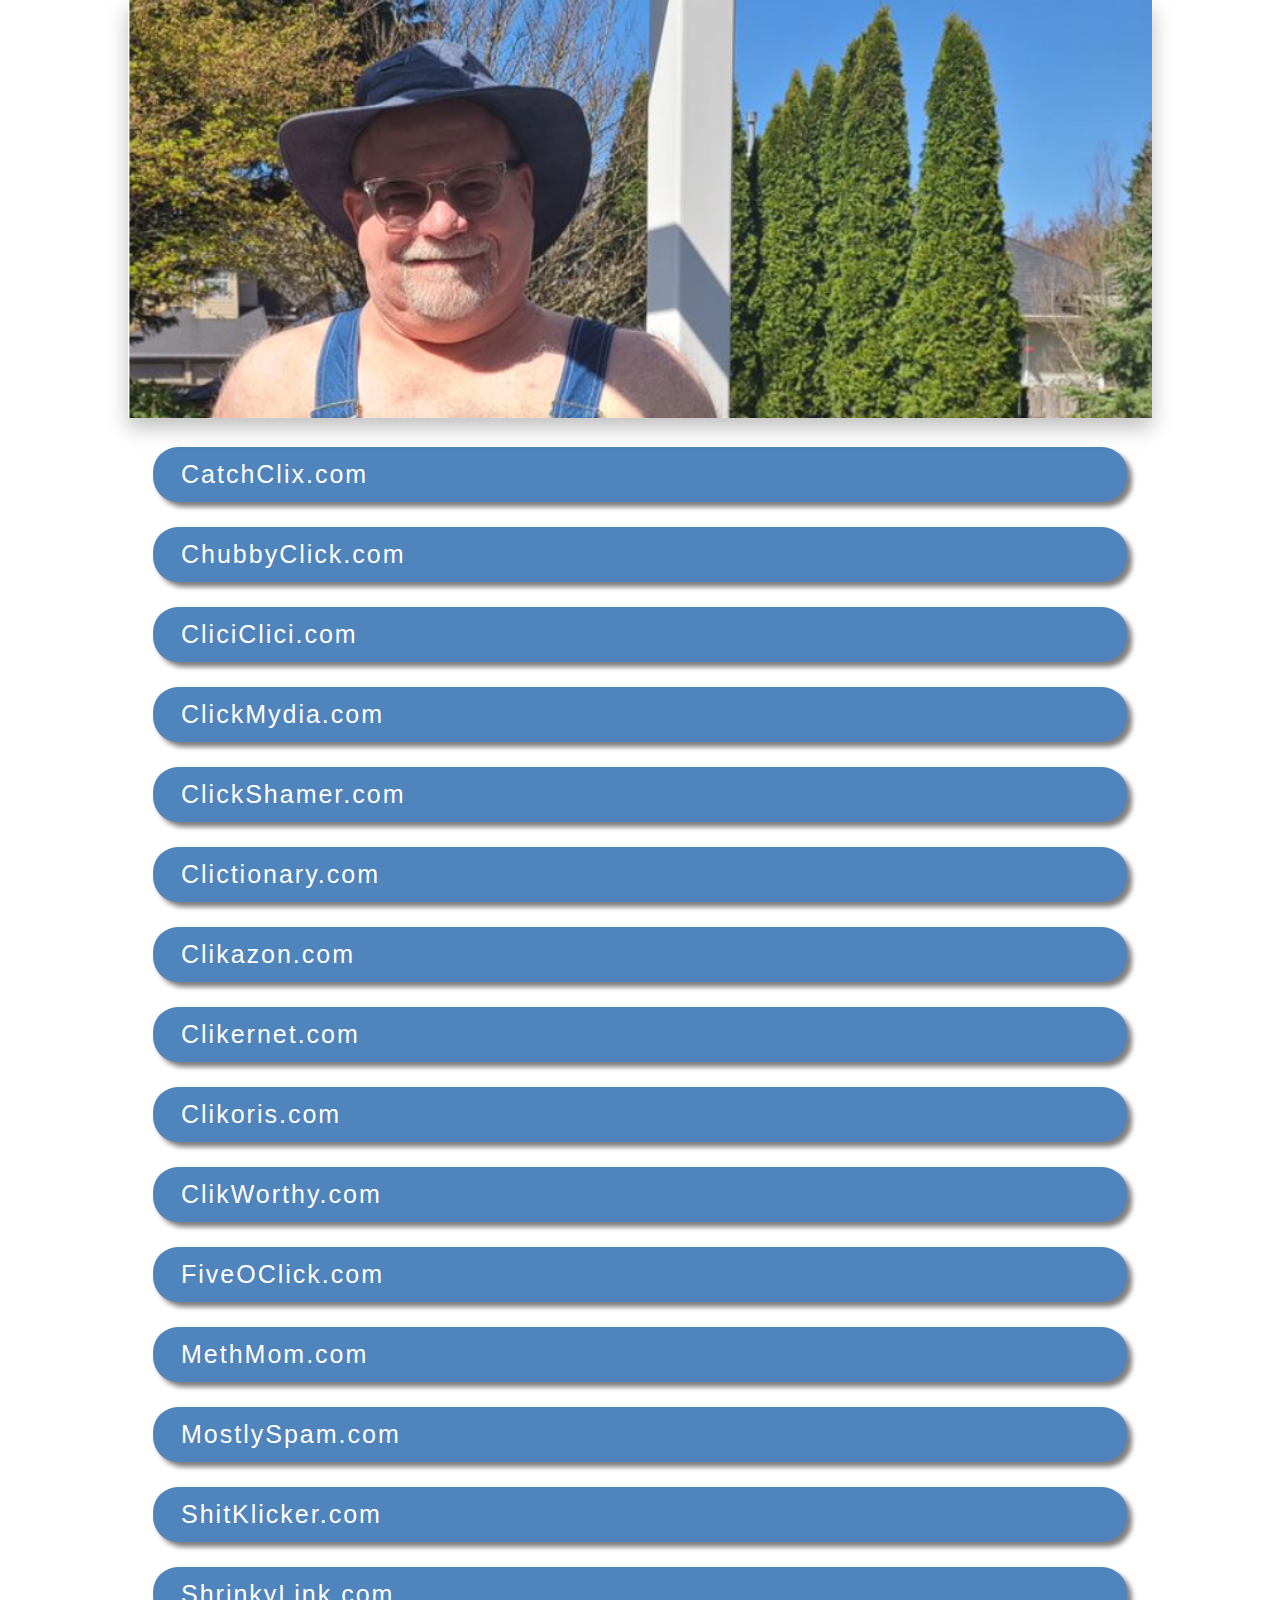
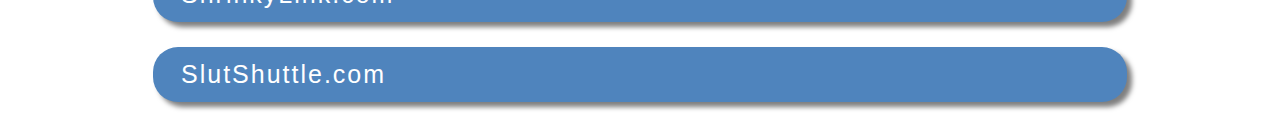
<file: DorkyDomains/index.html>
<!DOCTYPE html>
<html lang="en" translate="no">
<head>
    <title>Dorky Domains</title>
    <meta charset="UTF-8">
    <meta name="google" content="notranslate">
    <meta name="viewport" content="width=device-width, initial-scale=1.0">
    <meta property="og:title" content="Dave's Dorky Domains">
    <meta property="og:description" content="Domain Names for Attention Seekers.">
    <meta property="og:image" content="https://www.DorkyDomains.com/DavesDorkyDomains.png">
    <meta property="og:url" content="https://www.DorkyDomains.com/index.html">
    <link rel="stylesheet" type="text/css" href="site.css" />
    <script type="text/javascript" src="index.js"></script>

</head>

<body onload="begin();">

    <div class="main" id="mainContainer">

        <img src="img_DavesDorkyDomains.png" />

        <a href="about.html" target="_self">
            <div class="domain">CatchClix.com</div>
        </a>

        <a href="about.html" target="_self">
            <div class="domain">ChubbyClick.com</div>
        </a>

        <a href="about.html" target="_self">
            <div class="domain">CliciClici.com</div>
        </a>

        <a href="about.html" target="_self">
            <div class="domain">ClickMydia.com</div>
        </a>

        <a href="about.html" target="_self">
            <div class="domain">ClickShamer.com</div>
        </a>

        <a href="about.html" target="_self">
            <div class="domain">Clictionary.com</div>
        </a>

        <a href="about.html" target="_self">
            <div class="domain">Clikazon.com</div>
        </a>

        <a href="about.html" target="_self">
            <div class="domain">Clikernet.com</div>
        </a>

        <a href="about.html" target="_self">
            <div class="domain">Clikoris.com</div>
        </a>

        <a href="about.html" target="_self">
            <div class="domain">ClikWorthy.com</div>
        </a>

        <a href="about.html" target="_self">
            <div class="domain">FiveOClick.com</div>
        </a>

        <a href="about.html" target="_self">
            <div class="domain">MethMom.com</div>
        </a>

        <a href="about.html" target="_self">
            <div class="domain">MostlySpam.com</div>
        </a>

        <a href="about.html" target="_self">
            <div class="domain">ShitKlicker.com</div>
        </a>

        <a href="about.html" target="_self">
            <div class="domain">ShrinkyLink.com</div>
        </a>

        <a href="about.html" target="_self">
            <div class="domain">SlutShuttle.com</div>
        </a>

    </div>
</body>
</html>
</file>
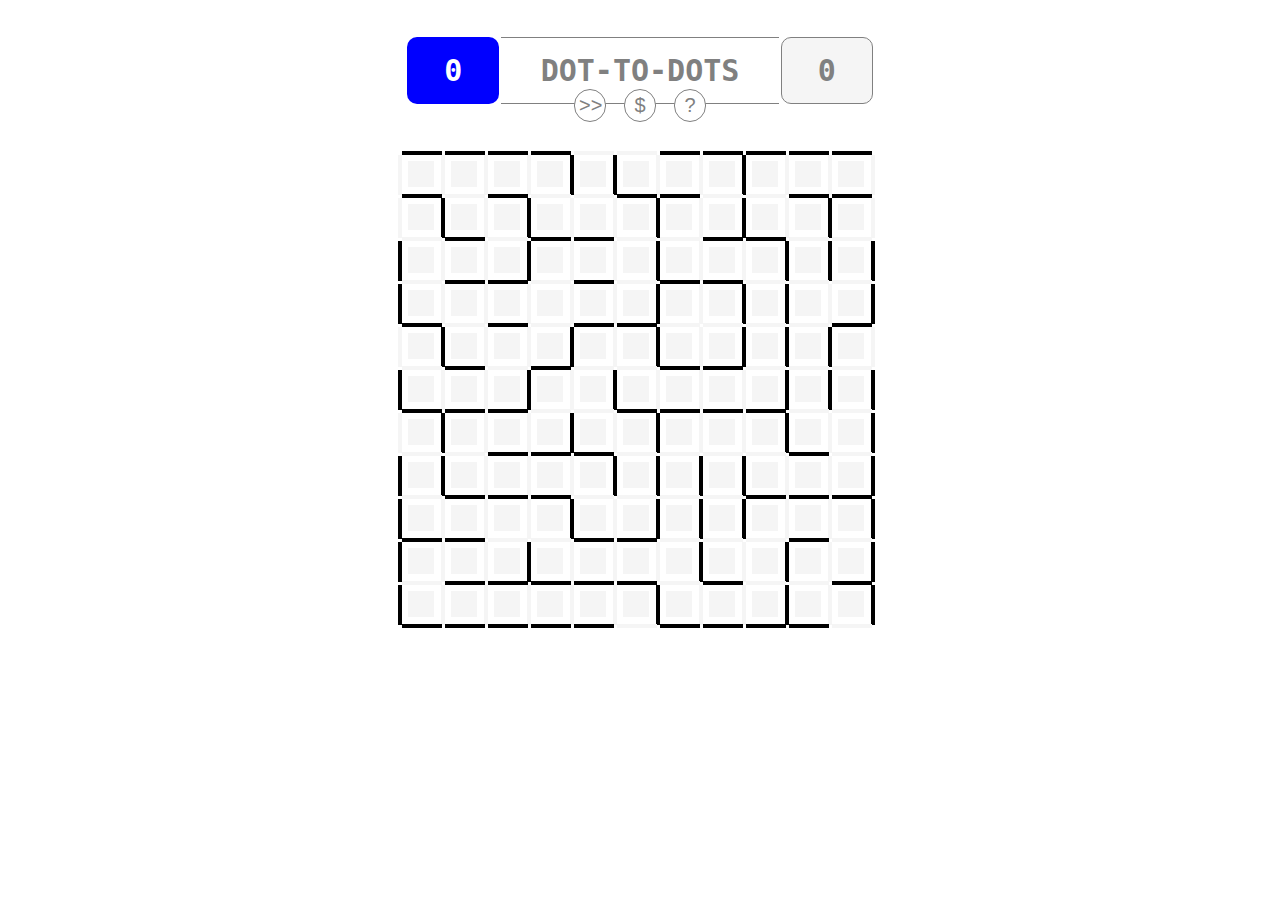
<file: DorkyDomains/d2d/index.html>
<!DOCTYPE html>
<html lang="en">
<head>
    <meta charset="UTF-8">
    <meta name="viewport" content="width=device-width, initial-scale=1.0">
    <meta property="og:title" content="DOT-TO-DOTS">
    <meta property="og:description" content="A JavaScript version of Connect-The-Dots.">
    <meta property="og:url" content="https://www.DorkyDomains.com/d2d/index.html">

    <link rel="stylesheet" href="index.css">
    <script src="index.js"></script>

    <title>DOT-TO-DOTS</title>
</head>
<body onload="begin();">

    <div class="container">

        <table id="banner">
            <tr>
                <td id="player_one_score_container">0</td>
                <td id="title">DOT-TO-DOTS</td>
                <td id="player_two_score_container" class="score_container_off">
                    0
                </td>
            </tr>
        </table>

        <table class="button_table">
            <tr>
                <td class="button_td" title="Next Game.">
                    <div class="banner_button" onclick="location.reload();">>></div>
                </td>
                <td class="button_td" title="Come on dude, throw me a bone!">
                    <div class="banner_button" onclick="location.href='https://paypal.me/wigiwiz';">$</div>
                </td>
                <td class="button_td" title="Display the Rules.">
                    <div class="banner_button" id="rulesButton" onclick="showRules();">?</div>
                </td>
            </tr>

        </table>

        <div id="grid">
        </div>

        <ol id="rulesDiv">
            <li>click a free line to select it.</li>
            <li>complete a square to own it.</li>
            <li>complete a square? go again.</li>
            <li>you are blue. computer is red.</li>
            <li>blue always goes first.</li>
            <li>computer's move shows up red.</li>
            <li>winner collects the most squares!</li>
            <li>play again? refresh the page.</li>
        </ol>

    </div>




</body>
</html>
</file>
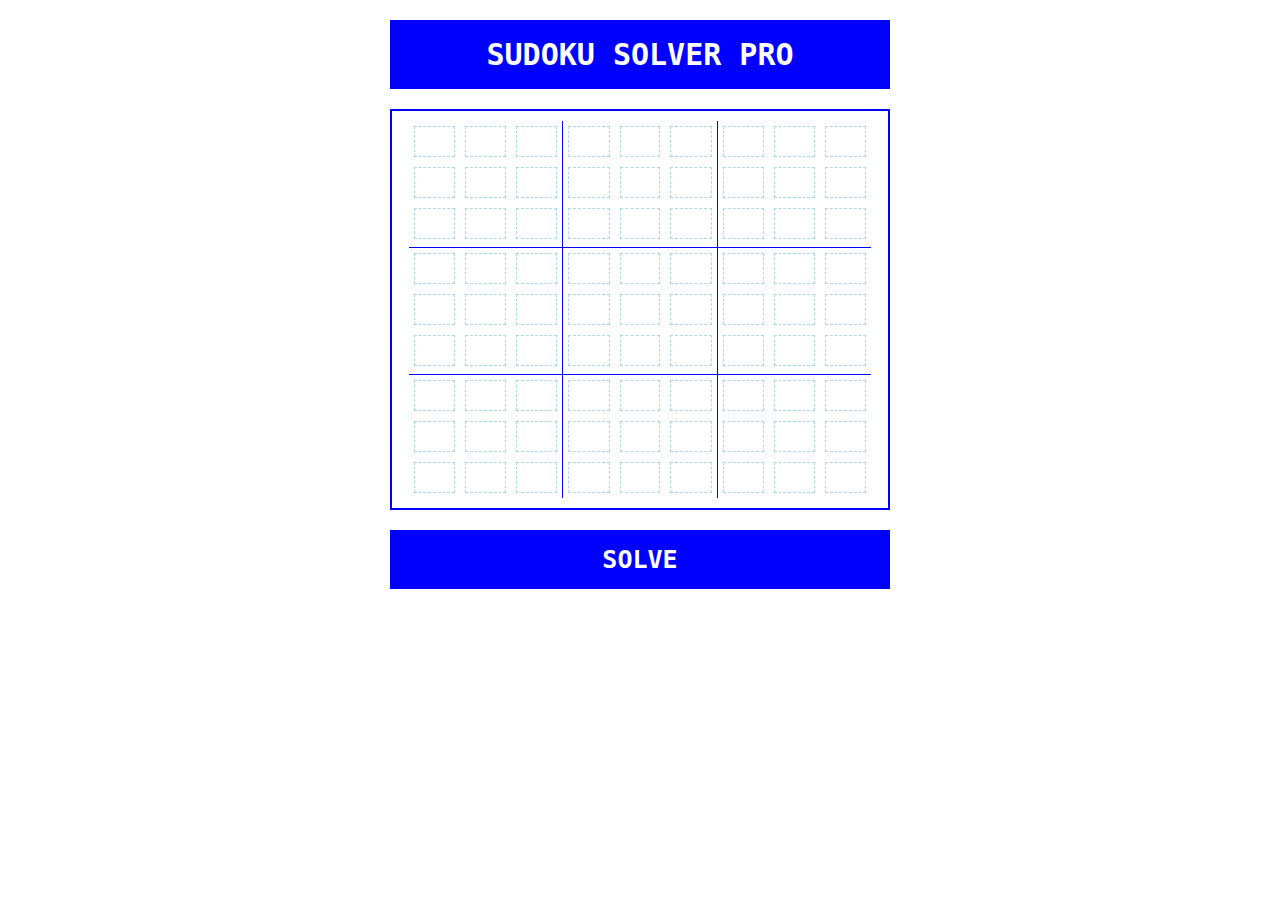
<file: DorkyDomains/sudoku-solver/index.html>
<!DOCTYPE html>
<html lang="en">
<head>
    <meta charset="UTF-8">
    <meta name="viewport" content="width=device-width, initial-scale=1.0">
    <meta property="og:title" content="Sudoku Solver">
    <meta property="og:description" content="A JavaScript Standard Sudoku Solver.">
    <meta property="og:url" content="https://www.DorkyDomains.com/sudoku-solver/index.html">

    <link rel="stylesheet" href="index.css">
    <script type="text/javascript" src="../sudoku-solver/Sudoku.js"></script>
    <script type="text/javascript" src="../sudoku-solver/SudokuSolver.js"></script>

    <title>Sudoku Solver</title>
</head>
<body onload="begin();">


    <div class="container">

        <div class="banner">SUDOKU SOLVER PRO</div>

        <div class="grid">
            <table class="gridTable">
                <tr>
                    <td><div class="inp">&nbsp;</div></td>
                    <td><div class="inp">&nbsp;</div></td>
                    <td class="rl"><div class="inp">&nbsp;</div></td>
                    <td><div class="inp">&nbsp;</div></td>
                    <td><div class="inp">&nbsp;</div></td>
                    <td class="rl"><div class="inp">&nbsp;</div></td>
                    <td><div class="inp">&nbsp;</div></td>
                    <td><div class="inp">&nbsp;</div></td>
                    <td><div class="inp">&nbsp;</div></td>
                </tr>
                <tr>
                    <td><div class="inp">&nbsp;</div></td>
                    <td><div class="inp">&nbsp;</div></td>
                    <td class="rl"><div class="inp">&nbsp;</div></td>
                    <td><div class="inp">&nbsp;</div></td>
                    <td><div class="inp">&nbsp;</div></td>
                    <td class="rl"><div class="inp">&nbsp;</div></td>
                    <td><div class="inp">&nbsp;</div></td>
                    <td><div class="inp">&nbsp;</div></td>
                    <td><div class="inp">&nbsp;</div></td>
                </tr>
                <tr>
                    <td class="bl"><div class="inp">&nbsp;</div></td>
                    <td class="bl"><div class="inp">&nbsp;</div></td>
                    <td class="bl rl"><div class="inp">&nbsp;</div></td>
                    <td class="bl"><div class="inp">&nbsp;</div></td>
                    <td class="bl"><div class="inp">&nbsp;</div></td>
                    <td class="bl rl"><div class="inp">&nbsp;</div></td>
                    <td class="bl"><div class="inp">&nbsp;</div></td>
                    <td class="bl"><div class="inp">&nbsp;</div></td>
                    <td class="bl"><div class="inp">&nbsp;</div></td>
                </tr>
                <tr>
                    <td><div class="inp">&nbsp;</div></td>
                    <td><div class="inp">&nbsp;</div></td>
                    <td class="rl"><div class="inp">&nbsp;</div></td>
                    <td><div class="inp">&nbsp;</div></td>
                    <td><div class="inp">&nbsp;</div></td>
                    <td class="rl"><div class="inp">&nbsp;</div></td>
                    <td><div class="inp">&nbsp;</div></td>
                    <td><div class="inp">&nbsp;</div></td>
                    <td><div class="inp">&nbsp;</div></td>
                </tr>
                <tr>
                    <td><div class="inp">&nbsp;</div></td>
                    <td><div class="inp">&nbsp;</div></td>
                    <td class="rl"><div class="inp">&nbsp;</div></td>
                    <td><div class="inp">&nbsp;</div></td>
                    <td><div class="inp">&nbsp;</div></td>
                    <td class="rl"><div class="inp">&nbsp;</div></td>
                    <td><div class="inp">&nbsp;</div></td>
                    <td><div class="inp">&nbsp;</div></td>
                    <td><div class="inp">&nbsp;</div></td>
                </tr>
                <tr>
                    <td class="bl"><div class="inp">&nbsp;</div></td>
                    <td class="bl"><div class="inp">&nbsp;</div></td>
                    <td class="bl rl"><div class="inp">&nbsp;</div></td>
                    <td class="bl"><div class="inp">&nbsp;</div></td>
                    <td class="bl"><div class="inp">&nbsp;</div></td>
                    <td class="bl rl"><div class="inp">&nbsp;</div></td>
                    <td class="bl"><div class="inp">&nbsp;</div></td>
                    <td class="bl"><div class="inp">&nbsp;</div></td>
                    <td class="bl"><div class="inp">&nbsp;</div></td>
                </tr>
                <tr>
                    <td><div class="inp">&nbsp;</div></td>
                    <td><div class="inp">&nbsp;</div></td>
                    <td class="rl"><div class="inp">&nbsp;</div></td>
                    <td><div class="inp">&nbsp;</div></td>
                    <td><div class="inp">&nbsp;</div></td>
                    <td class="rl"><div class="inp">&nbsp;</div></td>
                    <td><div class="inp">&nbsp;</div></td>
                    <td><div class="inp">&nbsp;</div></td>
                    <td><div class="inp">&nbsp;</div></td>
                </tr>
                <tr>
                    <td><div class="inp">&nbsp;</div></td>
                    <td><div class="inp">&nbsp;</div></td>
                    <td class="rl"><div class="inp">&nbsp;</div></td>
                    <td><div class="inp">&nbsp;</div></td>
                    <td><div class="inp">&nbsp;</div></td>
                    <td class="rl"><div class="inp">&nbsp;</div></td>
                    <td><div class="inp">&nbsp;</div></td>
                    <td><div class="inp">&nbsp;</div></td>
                    <td><div class="inp">&nbsp;</div></td>
                </tr>
                <tr>
                    <td><div class="inp">&nbsp;</div></td>
                    <td><div class="inp">&nbsp;</div></td>
                    <td class="rl"><div class="inp">&nbsp;</div></td>
                    <td><div class="inp">&nbsp;</div></td>
                    <td><div class="inp">&nbsp;</div></td>
                    <td class="rl"><div class="inp">&nbsp;</div></td>
                    <td><div class="inp">&nbsp;</div></td>
                    <td><div class="inp">&nbsp;</div></td>
                    <td><div class="inp">&nbsp;</div></td>
                </tr>
            </table>
        </div>

        <div id="ten_key_wrapper">
            <table id="ten_key_pad">
                <tr>
                    <td class="ten_key_btn">1</td>
                    <td class="ten_key_btn">2</td>
                    <td class="ten_key_btn">3</td>
                    <td class="ten_key_btn">4</td>
                    <td class="ten_key_btn">5</td>
                    <td class="ten_key_btn">6</td>
                    <td class="ten_key_btn">7</td>
                    <td class="ten_key_btn">8</td>
                    <td class="ten_key_btn">9</td>
                    <td class="ten_key_btn">&nbsp;</td>
                </tr>
            </table>
        </div>

        <button id="solve_button" class="button" onclick="button_click();">SOLVE</button>


    </div>



</body>
</html>
</file>
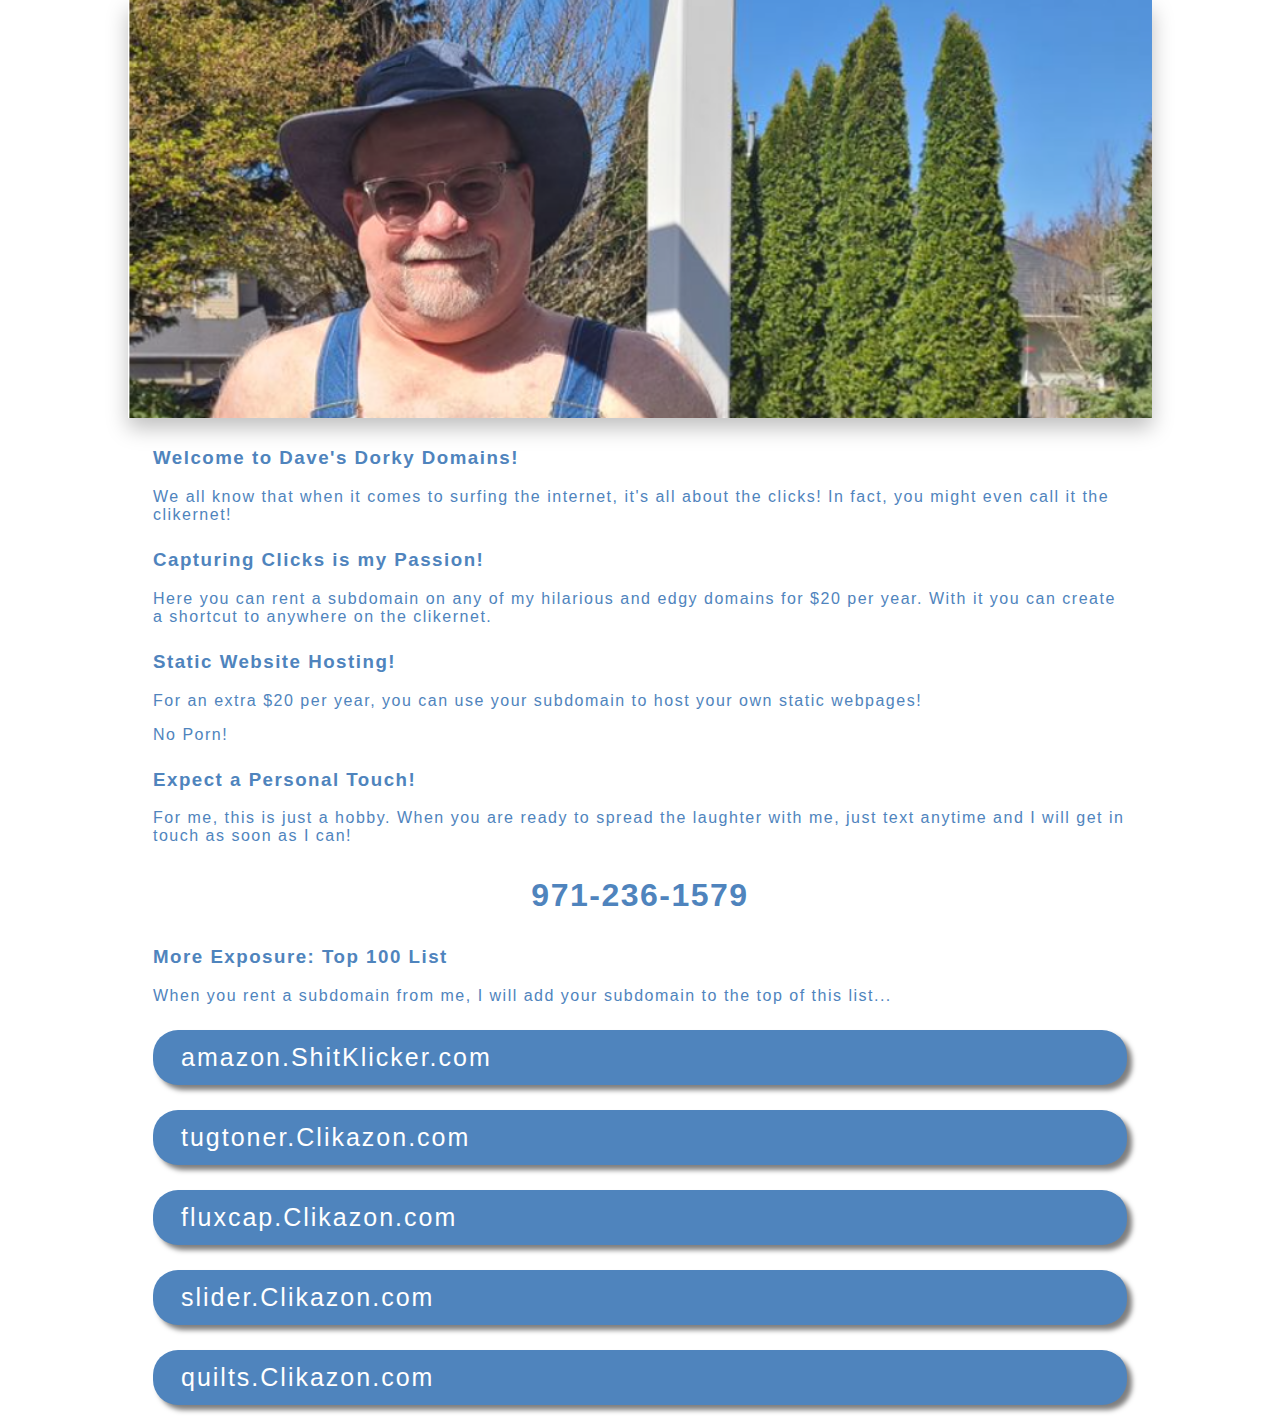
<file: DorkyDomains/about.html>
<!DOCTYPE html>
<html lang="en" translate="no">
<head>
    <title>Dorky Domains</title>
    <meta charset="UTF-8">
    <meta name="google" content="notranslate">
    <meta name="viewport" content="width=device-width, initial-scale=1.0">
    <link rel="stylesheet" type="text/css" href="site.css">
    <script type="text/javascript" src="index.js"></script>
</head>

<body onclick="begin();">

    <div class="main" id="mainContainer">

        <img src="img_DavesDorkyDomains.png" />

        <div class="section">
            <h3>Welcome to Dave's Dorky Domains!</h3>
            <p>
                We all know that when it comes to surfing
                the internet, it's all about the clicks! In
                fact, you might even call it the clikernet!
            </p>
        </div>

        <div class="section">
            <h3>Capturing Clicks is my Passion!</h3>
            <p>
                Here you can rent a subdomain on any of
                my hilarious and edgy domains for $20 per year. With it you
                can create a shortcut to anywhere on the
                clikernet.
            </p>
        </div>

        <div class="section">
            <h3>Static Website Hosting!</h3>
            <p>
                For an extra $20 per year, you can use your
                subdomain to host your own static webpages!
            </p>
            <p>
                No Porn!
            </p>
        </div>

        <div class="section">
            <h3>Expect a Personal Touch!</h3>
            <p>
                For me, this is just a hobby. When you
                are ready to spread the laughter with
                me, just text anytime and I will get in touch
                as soon as I can!
            </p>
            <h3 style="font-size:xx-large;text-align:center;"><b>971-236-1579</b></h3>
        </div>

        <div class="section">
            <h3>More Exposure: Top 100 List</h3>
            <p>
                When you rent a subdomain from me, I will
                add your subdomain to the top of this list...
            </p>
        </div>

        <a href="http://amazon.shitklicker.com" target="_self">
            <div class="domain">amazon.ShitKlicker.com</div>
        </a>

        <a href="http://tugtoner.clikazon.com" target="_self">
            <div class="domain">tugtoner.Clikazon.com</div>
        </a>

        <a href="http://fluxcap.clikazon.com" target="_self">
            <div class="domain">fluxcap.Clikazon.com</div>
        </a>

        <a href="http://slider.clikazon.com" target="_self">
            <div class="domain">slider.Clikazon.com</div>
        </a>

        <a href="http://quilts.clikazon.com" target="_self">
            <div class="domain">quilts.Clikazon.com</div>
        </a>

    </div>
</body>
</html>
</file>
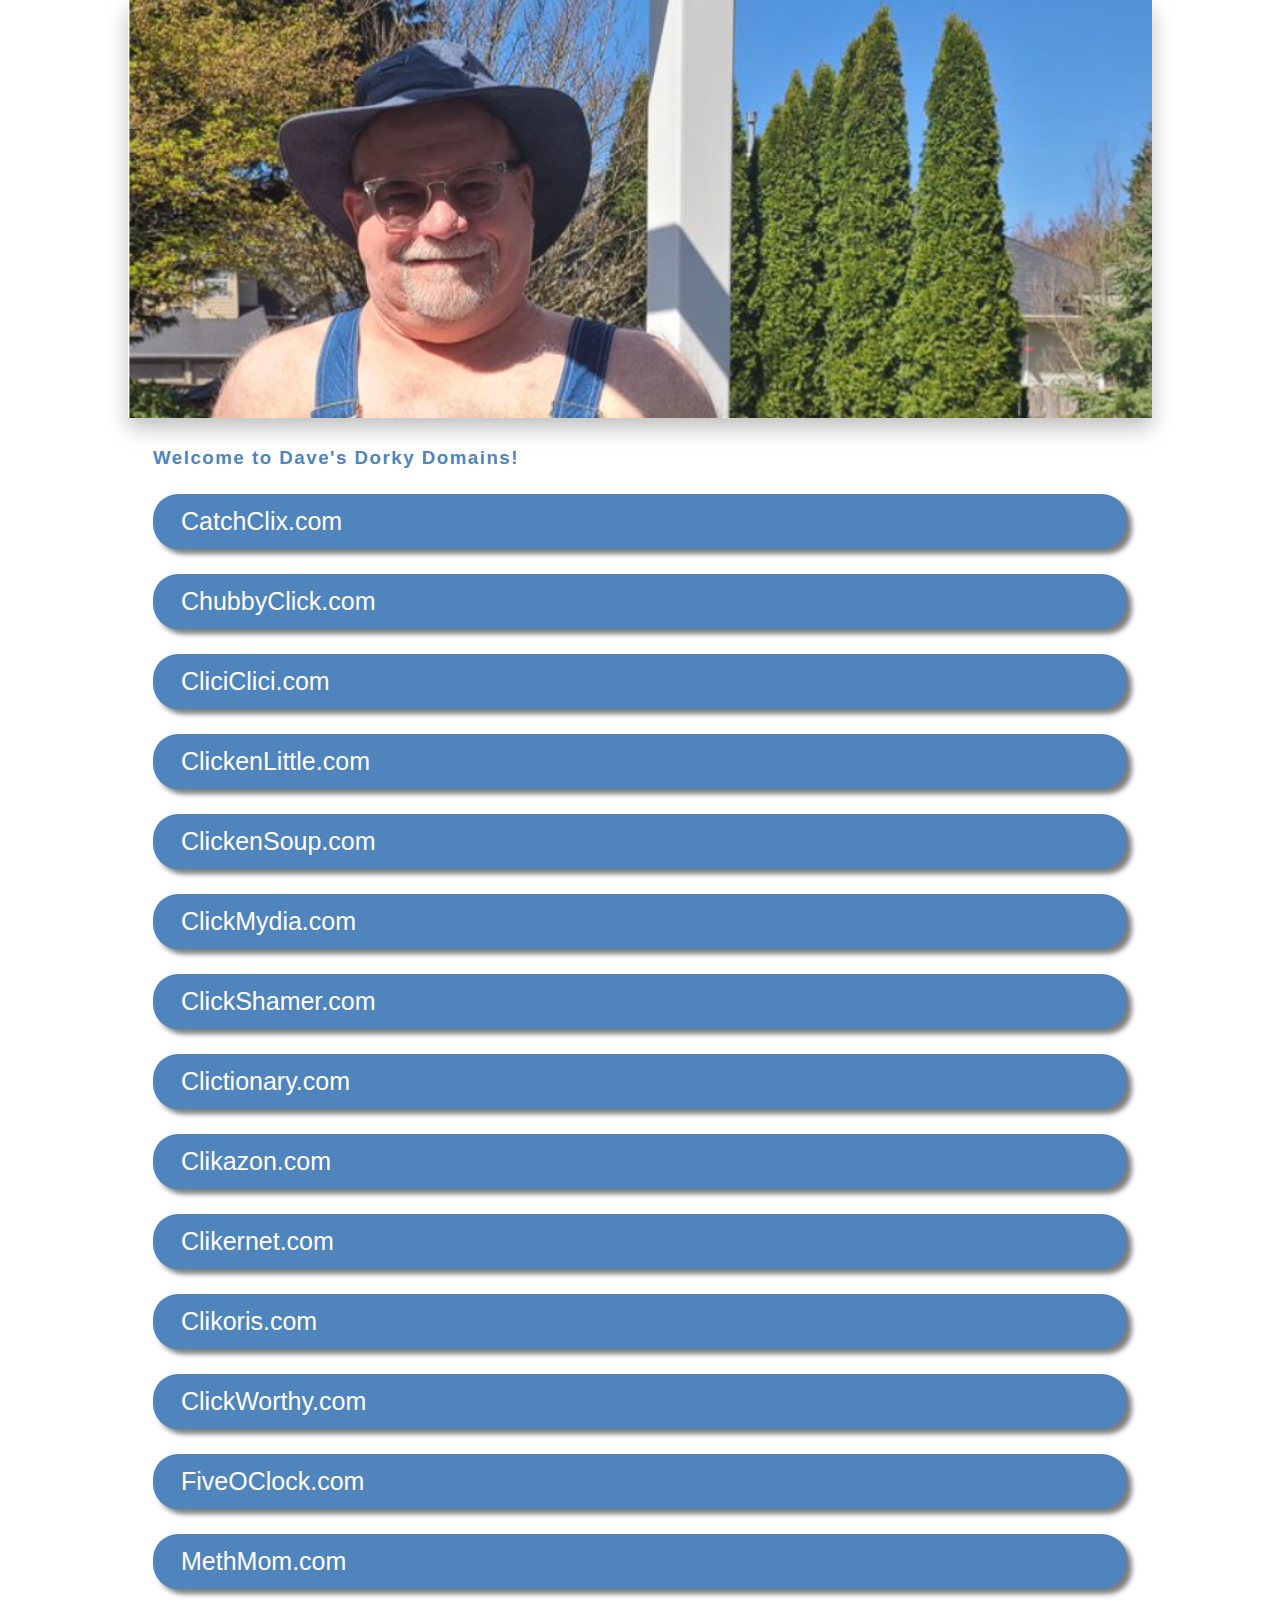
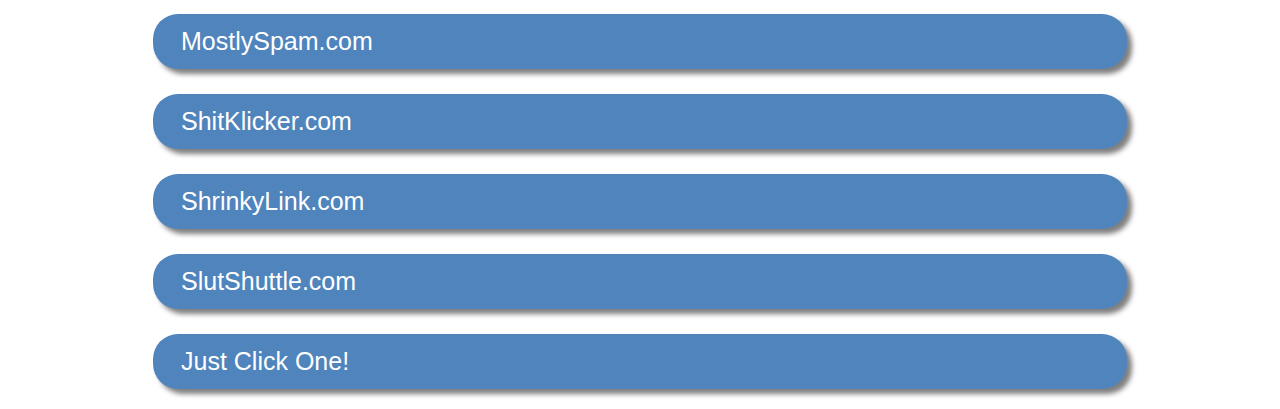
<file: DorkyDomains/offer.html>
<!DOCTYPE html>
<html lang="en" translate="no">
<head>
    <meta charset="UTF-8">
    <meta name="google" content="notranslate">
    <meta name="viewport" content="width=device-width, initial-scale=1.0">
    <title>Dorky Domains</title>
    <style>

        body {
            font-family: sans-serif;
            margin: 0;
            padding: 0;
            padding-bottom: 20px;
            background-color: white;
        }

        .main {
            width: 100%;
            max-width:1024px;
            margin: 0 auto;
            box-sizing: border-box;
        }

        img {
            margin-bottom: 0px;
            width: 100%;
            box-shadow: 0px 10px 20px rgba(0, 0, 0, 0.25);
        }

        .section {
            margin-top: 25px;
            margin-left: 25px;
            margin-right: 25px;
            color: #4f84bd;
            letter-spacing: 1.5px;
        }

        .domain {
            margin-top: 25px;
            margin-left: 25px;
            margin-right: 25px;
            padding: 5px;
            border: 3px solid;
            border-color: transparent;
            border-radius: 25px;
            padding: 10px;
            padding-left: 25px;
            padding-right: 25px;
            font-size: 25px;
            box-sizing: border-box;
            background-color: #4f84bd;
            color: white;
            box-shadow: 5px 5px 5px rgba(0, 0, 0, 0.5);
            /* Horizontal offset, vertical offset, blur radius, color */
        }

    </style>

</head>

<body>

    <div class="main" id="mainContainer">

        <img src="img_DavesDorkyDomains.png" />

        <div class="section">
            <h3>Welcome to Dave's Dorky Domains!</h3>
            
        </div>

        <div class="domain">CatchClix.com</div>
        <div class="domain">ChubbyClick.com</div>
        <div class="domain">CliciClici.com</div>
        <div class="domain">ClickenLittle.com</div>
        <div class="domain">ClickenSoup.com</div>
        <div class="domain">ClickMydia.com</div>
        <div class="domain">ClickShamer.com</div>
        <div class="domain">Clictionary.com</div>
        <div class="domain">Clikazon.com</div>
        <div class="domain">Clikernet.com</div>
        <div class="domain">Clikoris.com</div>
        <div class="domain">ClickWorthy.com</div>
        <div class="domain">FiveOClock.com</div>
        <div class="domain">MethMom.com</div>
        <div class="domain">MostlySpam.com</div>
        <div class="domain">ShitKlicker.com</div>
        <div class="domain">ShrinkyLink.com</div>
        <div class="domain">SlutShuttle.com</div>
        <div class="domain">Just Click One!</div>
    </div>
</body>
</html>
</file>
<file: DorkyDomains/site.css>
﻿

body {
    font-family: sans-serif;
    letter-spacing: 2px;
    margin: 0;
    padding: 0;
    padding-bottom: 20px;
    background-color: white;
}

.main {
    width: 100%;
    max-width: 1024px;
    margin: 0 auto;
    box-sizing: border-box;
}

img {
    margin-bottom: 0px;
    width: 100%;
    box-shadow: 0px 10px 20px rgba(0, 0, 0, 0.25);
}

.section {
    margin-top: 25px;
    margin-left: 25px;
    margin-right: 25px;
    color: #4f84bd;
    letter-spacing: 1.5px;
}

.domain {
    margin-top: 25px;
    margin-left: 25px;
    margin-right: 25px;
    padding: 5px;
    border: 3px solid;
    border-color: transparent;
    border-radius: 25px;
    padding: 10px;
    padding-left: 25px;
    padding-right: 25px;
    font-size: 25px;
    box-sizing: border-box;
    background-color: #4f84bd;
    color: white;
    box-shadow: 5px 5px 5px rgba(0, 0, 0, 0.5);
    /* Horizontal offset, vertical offset, blur radius, color */
}

a {
    text-decoration: none;
}
</file>
<file: DorkyDomains/d2d/index.css>
﻿html, body {
    margin: 0;
    padding: 0;
    font-family: monospace;
}

.container {
    position: relative;
    width: 500px;
    margin-top: 20px;
    margin-left: auto;
    margin-right: auto;
    box-sizing: border-box;
}

#banner {
    width: 100%;
    font-size: 30px;
    font-weight: bold;
    /*border: 2px solid blue;*/
    background-color: white;
    color: white;
    text-align: center;
    padding: 15px;
    box-sizing: border-box;
    margin-bottom: 0px;
}

#player_one_score_container {
    width: 20%;
    color: white;
    background-color: blue;
    border-radius: 10px;
    padding-top: 15px;
    padding-bottom: 15px;
}

#player_two_score_container {
    width: 20%;
    color: white;
    background-color: red;
    border-radius: 10px;
    padding-top: 15px;
    padding-bottom: 15px;
}


.score_container_off {
    color: grey !important;
    background-color: #F5F5F5 !important;
    border: 1px solid grey !important;
}


#title {
    width: 60%;
    color: grey;
    background-color:white;
    border-top: 1px solid grey;
    border-bottom: 1px solid grey;
}



#grid {
    position: relative;
    margin-top: 20px;
    width: 100%;
    height: 498px;
    /*border: 2px solid blue;*/
    box-sizing: border-box;
    color: blue;
    text-align: center;
    font-weight: bold;
}

.border_horz {
    position: absolute;
    width: 40px;
    height: 4px;
    background-color: #F5F5F5;
    cursor: pointer;
}


.border_vert {
    position: absolute;
    width: 4px;
    height: 40px;
    background-color: #F5F5F5;
    cursor: pointer;
}


.cell_marker {
    position: absolute;
    width: 26px;
    height: 26px;
    background-color: #F5F5F5;
}

.banner_button{
    width: 22px;
    margin-left: auto;
    margin-right: auto;
    display: block;
    color:grey;
    background-color: white;
    cursor: pointer;
    border: 1px solid grey;
    border-radius: 100px;
    padding: 4px;
    text-align: center;
    font-size: 20px;
    font: bold;
    font-family: sans-serif;
}

    .banner_button:hover {
        background-color: blue;
        color: white;
    }

.button_table{
    width:150px;
    margin-left:auto;
    margin-right:auto;
    margin-top: -33px;
    margin-bottom: 20px;
    border-collapse:collapse;
}


.button_td{
}



#rulesDiv {
    position: absolute;
    top: 104px;
    left: 6px;
    width: 480px;
    height: 486px;
    box-sizing: border-box;
    background-color: blue;
    color: white;
    z-index: 100;
    opacity: .9;
    padding-top: 40px;
    padding-left: 55px;
    font-size: 20px;
    font-weight: bold;
    line-height: 50px;
    display: none;
}
</file>
<file: DorkyDomains/sudoku-solver/index.css>
﻿html, body {
    margin: 0;
    padding: 0;
    font-family: monospace;
}

.container {
    width: 98%;
    max-width: 500px;
    margin-top: 20px;
    margin-left: auto;
    margin-right: auto;
    position:relative;
}

.banner{ 
    width:100%;
    border: 2px solid blue;
    font-size:30px;
    font-weight:bold;
    background-color: blue;
    color: white;
    text-align:center; 
    padding: 15px;
    box-sizing: border-box;
}


.grid {
    width: 100%;
    border: 2px solid blue;
    color: blue;
    padding: 10px 5px 10px 5px;
    box-sizing: border-box;
    text-align: center;
    font-weight: bold;
    margin-top: 20px;
}

.gridTable {
    width: 95%;
    margin-left: auto;
    margin-right: auto;
    border-collapse:collapse;
}

td {
    padding: 5px;
}

.rl {
    border-right: 1px solid blue;
}

.bl {
    border-bottom: 1px solid blue;
    padding-bottom: 8px;
}
.xl {
    padding-bottom: 8px;
}

.inp {
    width: 100%;
    height: 100%;
    text-align: center;
    padding-top: 5px;
    padding-bottom: 5px;
    box-sizing: border-box;
    border: 1px dashed lightblue;
    font-size: 16px;
    font-weight: bold;
    cursor: pointer;
}


.button {
    width: 100%;
    margin: auto;
    margin-top: 20px;
    padding: 15px;
    font-weight: bold;
    font-family: monospace;
    font-size: 25px;
    background-color: blue;
    color: white;
    cursor: pointer;
    border:none;
}

#ten_key_wrapper {
    display: none;
    margin-top: 20px;
}

#ten_key_pad {
    width: 100%;
    border-collapse: collapse;
}

.ten_key_btn {
    width: 10%;
    background-color: blue;
    color: white;
    text-align: center;
    font-size: 25px;
    padding-top: 15px;
    padding-bottom: 15px;
    border: 2px solid white;
    cursor: pointer;
}
</file>
